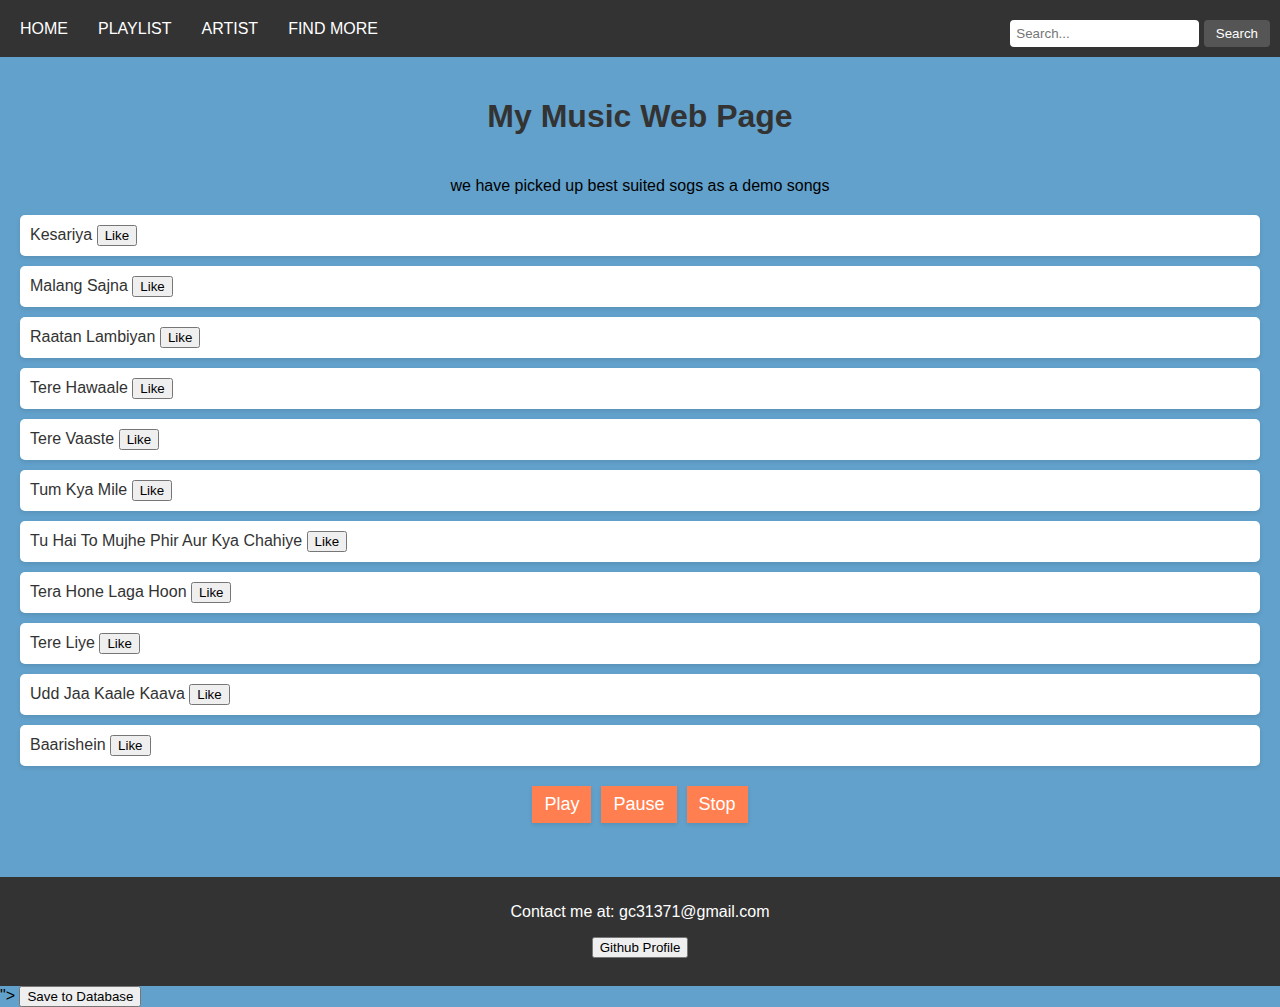
<file: index.html>
<!DOCTYPE html>
<html lang="en">

<head>
    <meta charset="UTF-8">
    <meta http-equiv="X-UA-Compatible" content="IE=edge">
    <meta name="viewport" content="width=device-width, initial-scale=1.0">
    <title>Music | Home</title>
    <link rel="stylesheet" href="m.css">
</head>

<body>
    <header>
                    <nav>
                      <ul>
                        <li><a href="#">HOME</a></li>
                        <li><a href="playlist.html">PLAYLIST</a></li>
                        <li><a href="artist.html">ARTIST</a></li>
                        <li><a href="findmore.html">FIND MORE</a></li>
                      </ul>
                      <form id="search-form">
                        <input type="text" placeholder="Search...">
                        <input type="submit" value="Search">
                      </form>
                    </nav>
                  </header>
                <center>
                  <h1>My Music Web Page</h1>
                  <p> we have picked up best suited sogs as a demo songs  </p>
                </center>
                  <ul class="song-list">
                    <li><a href="#" onclick="playSong('Kesariya(PagalWorld.com.se).mp3')">
                        <span>Kesariya</span>
                        <button class="like-btn" onclick="likeSong(this)">Like</button>
                    </a>
                </li>
                    <li><a href="#" onclick="playSong('Malang Sajna(PagalWorld.com.se).mp3')">
                        <span>Malang Sajna</span>
                        <button class="like-btn" onclick="likeSong(this)">Like</button>
                    </a>
                </li>
                    <li><a href="#" onclick="playSong('Raatan Lambiyan(PagalWorld.com.se).mp3')">
                        <span>Raatan Lambiyan</span>
                        <button class="like-btn" onclick="likeSong(this)">Like</button>
                    </a>
                </li>
                    <li><a href="#"  onclick="playSong('Tere Hawaale(PagalWorld.com.se).mp3')">
                        <span>Tere Hawaale</span>
                        <button class="like-btn" onclick="likeSong(this)">Like</button>
                    </a>
                </li>
                    <li><a href="#"  onclick="playSong('Tere Vaaste(PagalWorld.com.se).mp3')">
                        <span>Tere Vaaste</span>
                        <button class="like-btn" onclick="likeSong(this)">Like</button>
                    </a>
                </li>
                    <li><a href="#"  onclick="playSong('Tum Kya Mile(PagalWorld.com.se).mp3')">
                        <span>Tum Kya Mile</span>
                        <button class="like-btn" onclick="likeSong(this)">Like</button>
                    </a>
                </li>
                <li><a href="#"  onclick="playSong('Tu Hai To Mujhe Phir Aur Kya Chahiye(PagalWorld.com.se).mp3')">
                  <span>Tu Hai To Mujhe Phir Aur Kya Chahiye</span>
                  <button class="like-btn" onclick="likeSong(this)">Like</button>
              </a>
          </li>
          <li><a href="#"  onclick="playSong('Tera Hone Laga Hoon Ajab Prem Ki Ghazab Kahani 128 Kbps.mp3')">
            <span>Tera Hone Laga Hoon</span>
            <button class="like-btn" onclick="likeSong(this)">Like</button>
              </a>
           </li>
           <li><a href="#"  onclick="playSong('Tere Liye.mp3')">
            <span>Tere Liye</span>
            <button class="like-btn" onclick="likeSong(this)">Like</button>
               </a>
            </li>

            <li><a href="#"  onclick="playSong('Udd Jaa Kaale Kaava - Gadar 2.mp3')">
              <span>Udd Jaa Kaale Kaava</span>
              <button class="like-btn" onclick="likeSong(this)">Like</button>
                 </a>
              </li>
              <li><a href="#"  onclick="playSong('Baarishein - Anuv Jain.mp3')">
                <span>Baarishein</span>
                <button class="like-btn" onclick="likeSong(this)">Like</button>
                   </a>
                </li>
              
                  </ul>
                
                  <div id="player">
                    <audio id="audio-player"></audio>
                    <div class="player-controls">
                      <button onclick="play()">Play</button>
                      <button onclick="pause()">Pause</button>
                      <button onclick="stop()">Stop</button>
                    </div>
                  </div>
                <br>
                <br>
                <br>
                  <footer>
                    <p>Contact me at: gc31371@gmail.com</p>
                    <a href="https://github.com/Pranshi123" target="_blank"><button class="btn-header">Github
                        Profile</button></a><br><br>
                  </footer>
                

    <script src="m.js"></script>
    <form action="" method="POST">
      <input type="hidden" name="html_code" value="<?php echo htmlspecialchars(file_get_contents("music-page.php")) ?>">
      <button type="submit">Save to Database</button>
    </form>
</body>

</html>
</file>
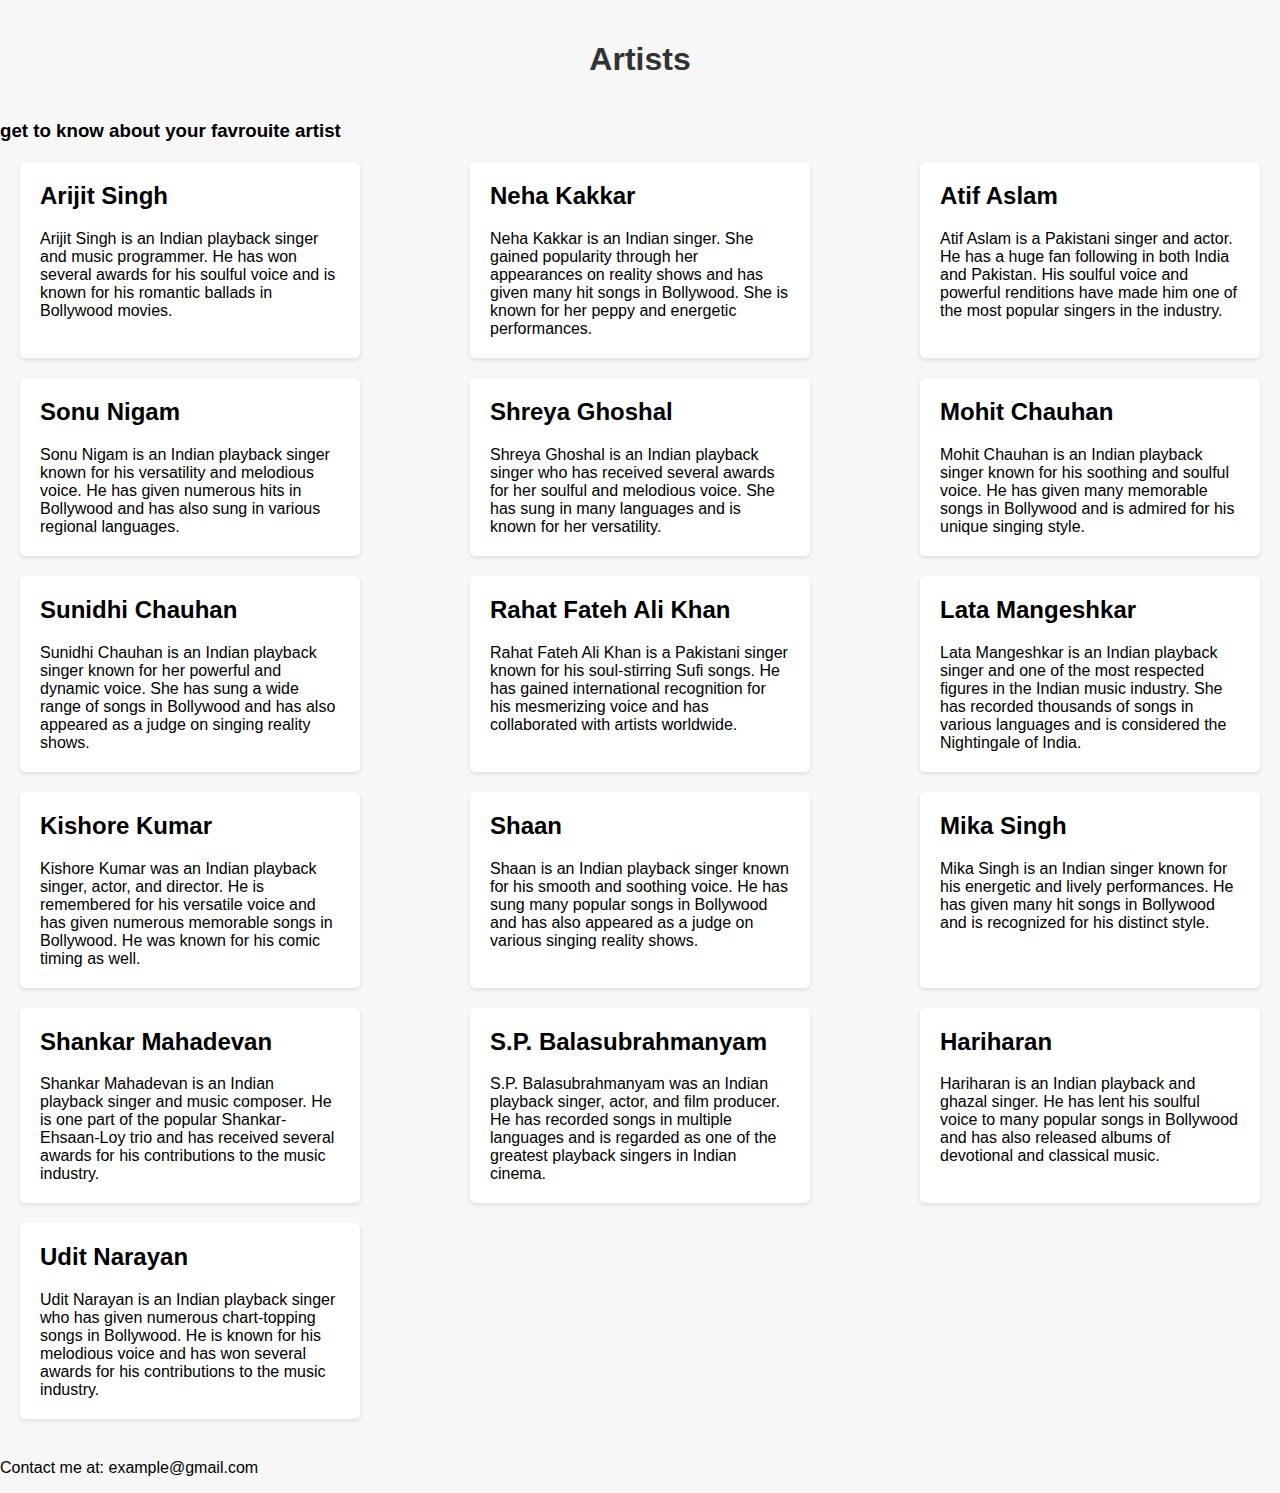
<file: artist.html>
<!DOCTYPE html>
<html>
<head>
  <meta charset="UTF-8">
  <title>Artists</title>
  <style>
    /* CSS styles */
    body {
      font-family: Arial, sans-serif;
      background-color: #f7f7f7;
      margin: 0;
      padding: 0;
    }

    h1 {
      text-align: center;
      padding: 20px;
      color: #333333;
    }

    .artist-container {
      display: flex;
      flex-wrap: wrap;
      justify-content: space-between;
      margin: 20px;
    }

    .artist-card {
      width: 300px;
      padding: 20px;
      background-color: #ffffff;
      border-radius: 5px;
      box-shadow: 0 2px 4px rgba(0, 0, 0, 0.1);
      margin-bottom: 20px;
    }

    .artist-card h2 {
      margin-top: 0;
    }

    .artist-card p {
      margin-bottom: 0;
    }
  </style>
</head>
<body>
  <h1>Artists</h1>
   <h3>get to know about your favrouite artist</h3>
  <div class="artist-container">
    <div class="artist-card">
      <h2>Arijit Singh</h2>
      <p>Arijit Singh is an Indian playback singer and music programmer. He has won several awards for his soulful voice and is known for his romantic ballads in Bollywood movies.</p>
    </div>
    <div class="artist-card">
      <h2>Neha Kakkar</h2>
      <p>Neha Kakkar is an Indian singer. She gained popularity through her appearances on reality shows and has given many hit songs in Bollywood. She is known for her peppy and energetic performances.</p>
    </div>
    <div class="artist-card">
      <h2>Atif Aslam</h2>
      <p>Atif Aslam is a Pakistani singer and actor. He has a huge fan following in both India and Pakistan. His soulful voice and powerful renditions have made him one of the most popular singers in the industry.</p>
    </div>
    <div class="artist-card">
      <h2>Sonu Nigam</h2>
      <p>Sonu Nigam is an Indian playback singer known for his versatility and melodious voice. He has given numerous hits in Bollywood and has also sung in various regional languages.</p>
    </div>
    <div class="artist-card">
      <h2>Shreya Ghoshal</h2>
      <p>Shreya Ghoshal is an Indian playback singer who has received several awards for her soulful and melodious voice. She has sung in many languages and is known for her versatility.</p>
    </div>
    <div class="artist-card">
      <h2>Mohit Chauhan</h2>
      <p>Mohit Chauhan is an Indian playback singer known for his soothing and soulful voice. He has given many memorable songs in Bollywood and is admired for his unique singing style.</p>
    </div>
    <div class="artist-card">
      <h2>Sunidhi Chauhan</h2>
      <p>Sunidhi Chauhan is an Indian playback singer known for her powerful and dynamic voice. She has sung a wide range of songs in Bollywood and has also appeared as a judge on singing reality shows.</p>
    </div>
    <div class="artist-card">
      <h2>Rahat Fateh Ali Khan</h2>
      <p>Rahat Fateh Ali Khan is a Pakistani singer known for his soul-stirring Sufi songs. He has gained international recognition for his mesmerizing voice and has collaborated with artists worldwide.</p>
    </div>
    <div class="artist-card">
      <h2>Lata Mangeshkar</h2>
      <p>Lata Mangeshkar is an Indian playback singer and one of the most respected figures in the Indian music industry. She has recorded thousands of songs in various languages and is considered the Nightingale of India.</p>
    </div>
    <div class="artist-card">
      <h2>Kishore Kumar</h2>
      <p>Kishore Kumar was an Indian playback singer, actor, and director. He is remembered for his versatile voice and has given numerous memorable songs in Bollywood. He was known for his comic timing as well.</p>
    </div>
    <div class="artist-card">
      <h2>Shaan</h2>
      <p>Shaan is an Indian playback singer known for his smooth and soothing voice. He has sung many popular songs in Bollywood and has also appeared as a judge on various singing reality shows.</p>
    </div>
    <div class="artist-card">
      <h2>Mika Singh</h2>
      <p>Mika Singh is an Indian singer known for his energetic and lively performances. He has given many hit songs in Bollywood and is recognized for his distinct style.</p>
    </div>
    <div class="artist-card">
      <h2>Shankar Mahadevan</h2>
      <p>Shankar Mahadevan is an Indian playback singer and music composer. He is one part of the popular Shankar-Ehsaan-Loy trio and has received several awards for his contributions to the music industry.</p>
    </div>
    <div class="artist-card">
      <h2>S.P. Balasubrahmanyam</h2>
      <p>S.P. Balasubrahmanyam was an Indian playback singer, actor, and film producer. He has recorded songs in multiple languages and is regarded as one of the greatest playback singers in Indian cinema.</p>
    </div>
    <div class="artist-card">
      <h2>Hariharan</h2>
      <p>Hariharan is an Indian playback and ghazal singer. He has lent his soulful voice to many popular songs in Bollywood and has also released albums of devotional and classical music.</p>
    </div>
    <div class="artist-card">
      <h2>Udit Narayan</h2>
      <p>Udit Narayan is an Indian playback singer who has given numerous chart-topping songs in Bollywood. He is known for his melodious voice and has won several awards for his contributions to the music industry.</p>
    </div>
  </div>

  <footer>
    <p>Contact me at: example@gmail.com</p>
  </footer>
</body>
</html>
</file>
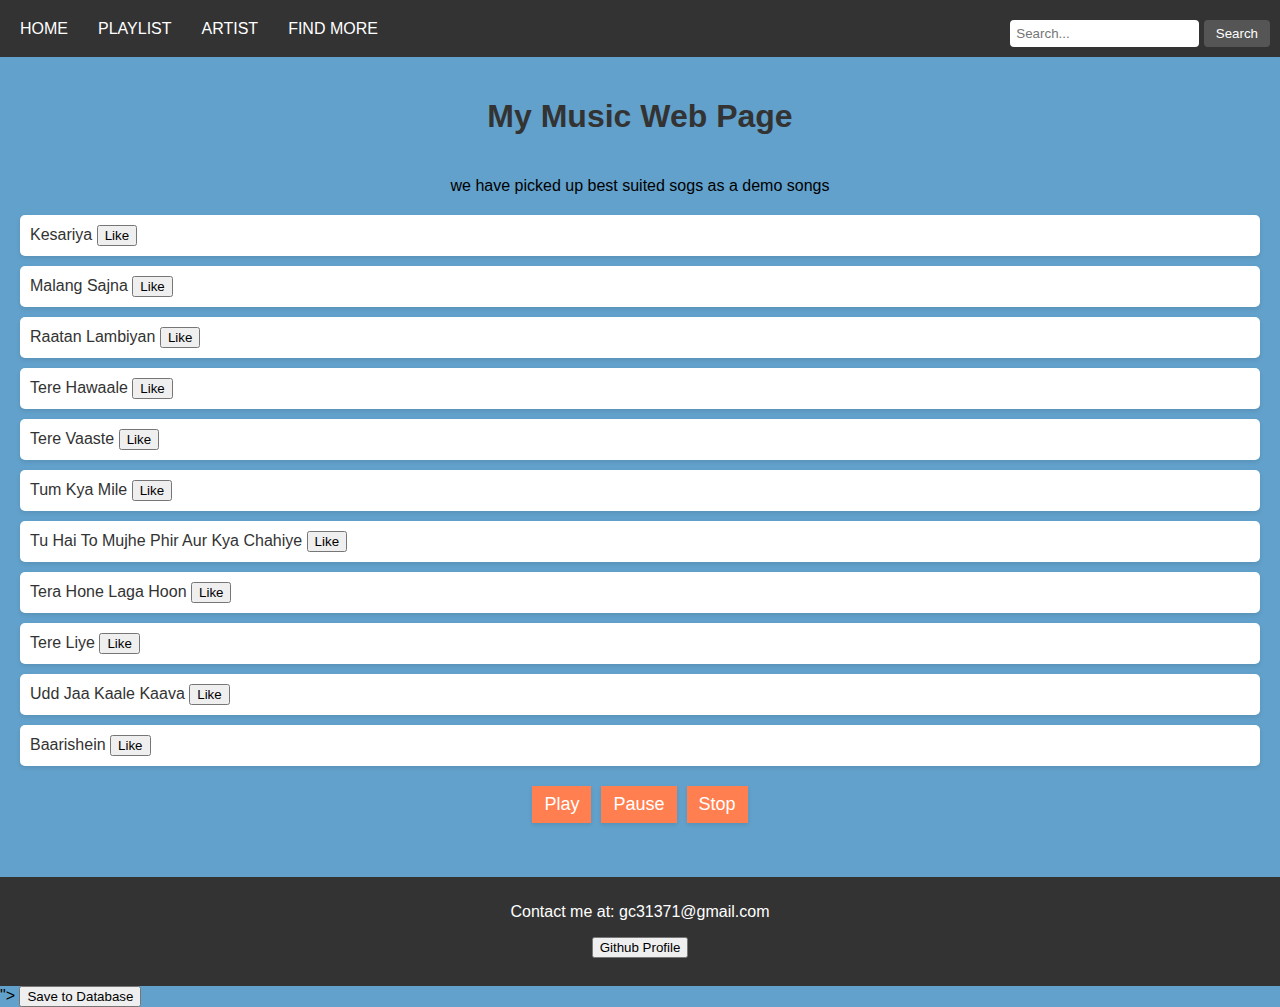
<file: m.html>
<!DOCTYPE html>
<html lang="en">

<head>
    <meta charset="UTF-8">
    <meta http-equiv="X-UA-Compatible" content="IE=edge">
    <meta name="viewport" content="width=device-width, initial-scale=1.0">
    <title>Music | Home</title>
    <link rel="stylesheet" href="m.css">
</head>

<body>
    <header>
                    <nav>
                      <ul>
                        <li><a href="#">HOME</a></li>
                        <li><a href="playlist.html">PLAYLIST</a></li>
                        <li><a href="artist.html">ARTIST</a></li>
                        <li><a href="findmore.html">FIND MORE</a></li>
                      </ul>
                      <form id="search-form">
                        <input type="text" placeholder="Search...">
                        <input type="submit" value="Search">
                      </form>
                    </nav>
                  </header>
                <center>
                  <h1>My Music Web Page</h1>
                  <p> we have picked up best suited sogs as a demo songs  </p>
                </center>
                  <ul class="song-list">
                    <li><a href="#" onclick="playSong('audio/Kesariya(PagalWorld.com.se).mp3')">
                        <span>Kesariya</span>
                        <button class="like-btn" onclick="likeSong(this)">Like</button>
                    </a>
                </li>
                    <li><a href="#" onclick="playSong('audio/Malang Sajna(PagalWorld.com.se).mp3')">
                        <span>Malang Sajna</span>
                        <button class="like-btn" onclick="likeSong(this)">Like</button>
                    </a>
                </li>
                    <li><a href="#" onclick="playSong('audio/Raatan Lambiyan(PagalWorld.com.se).mp3')">
                        <span>Raatan Lambiyan</span>
                        <button class="like-btn" onclick="likeSong(this)">Like</button>
                    </a>
                </li>
                    <li><a href="#"  onclick="playSong('audio/Tere Hawaale(PagalWorld.com.se).mp3')">
                        <span>Tere Hawaale</span>
                        <button class="like-btn" onclick="likeSong(this)">Like</button>
                    </a>
                </li>
                    <li><a href="#"  onclick="playSong('audio/Tere Vaaste(PagalWorld.com.se).mp3')">
                        <span>Tere Vaaste</span>
                        <button class="like-btn" onclick="likeSong(this)">Like</button>
                    </a>
                </li>
                    <li><a href="#"  onclick="playSong('audio/Tum Kya Mile(PagalWorld.com.se).mp3')">
                        <span>Tum Kya Mile</span>
                        <button class="like-btn" onclick="likeSong(this)">Like</button>
                    </a>
                </li>
                <li><a href="#"  onclick="playSong('audio/Tu Hai To Mujhe Phir Aur Kya Chahiye(PagalWorld.com.se).mp3')">
                  <span>Tu Hai To Mujhe Phir Aur Kya Chahiye</span>
                  <button class="like-btn" onclick="likeSong(this)">Like</button>
              </a>
          </li>
          <li><a href="#"  onclick="playSong('music page/audio/Tera Hone Laga Hoon Ajab Prem Ki Ghazab Kahani 128 Kbps.mp3')">
            <span>Tera Hone Laga Hoon</span>
            <button class="like-btn" onclick="likeSong(this)">Like</button>
              </a>
           </li>
           <li><a href="#"  onclick="playSong('audio/02. Tere Liye.mp3')">
            <span>Tere Liye</span>
            <button class="like-btn" onclick="likeSong(this)">Like</button>
               </a>
            </li>

            <li><a href="#"  onclick="playSong('audio/Udd Jaa Kaale Kaava - Gadar 2.mp3')">
              <span>Udd Jaa Kaale Kaava</span>
              <button class="like-btn" onclick="likeSong(this)">Like</button>
                 </a>
              </li>
              <li><a href="#"  onclick="playSong('audio/Baarishein - Anuv Jain.mp3')">
                <span>Baarishein</span>
                <button class="like-btn" onclick="likeSong(this)">Like</button>
                   </a>
                </li>
              
                  </ul>
                
                  <div id="player">
                    <audio id="audio-player"></audio>
                    <div class="player-controls">
                      <button onclick="play()">Play</button>
                      <button onclick="pause()">Pause</button>
                      <button onclick="stop()">Stop</button>
                    </div>
                  </div>
                <br>
                <br>
                <br>
                  <footer>
                    <p>Contact me at: gc31371@gmail.com</p>
                    <a href="https://github.com/Pranshi123" target="_blank"><button class="btn-header">Github
                        Profile</button></a><br><br>
                  </footer>
                

    <script src="m.js"></script>
    <form action="" method="POST">
      <input type="hidden" name="html_code" value="<?php echo htmlspecialchars(file_get_contents("music-page.php")) ?>">
      <button type="submit">Save to Database</button>
    </form>
</body>

</html>
</file>
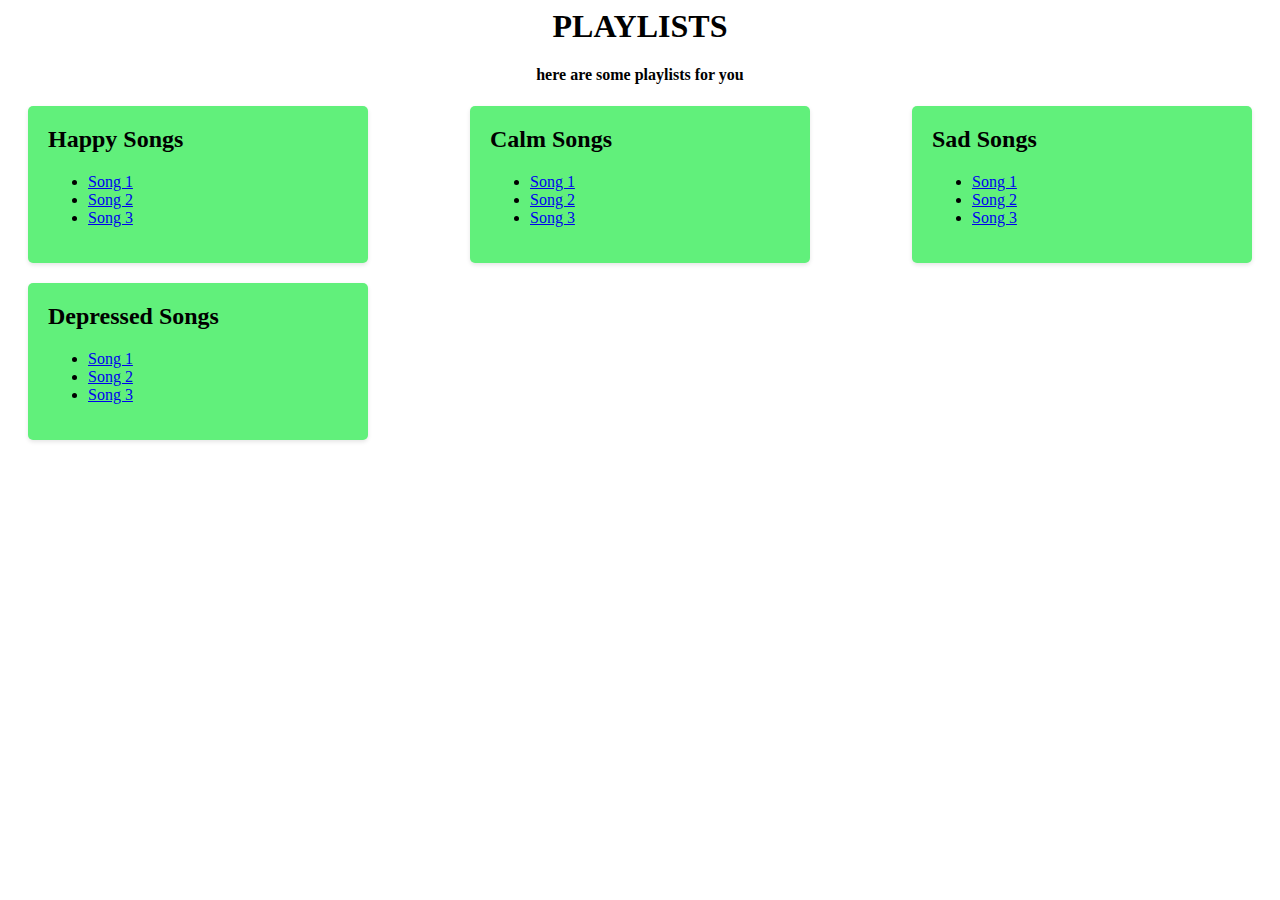
<file: playlist.html>
<html>
<head>
  <meta charset="UTF-8">
  <title>PLAYLIST</title>
  <style>
    /* CSS styles */

    .playlist-container {
      display: flex;
      flex-wrap: wrap;
      justify-content: space-between;
      margin: 20px;
    }

    .playlist-card {
      width: 300px;
      padding: 20px;
      background-color: #61f07b;
      border-radius: 5px;
      box-shadow: 0 2px 4px rgba(0, 0, 0, 0.1);
      margin-bottom: 20px;
      transition: transform 0.3s ease;
    }

    .playlist-card:hover {
      transform: scale(1.05);
    }

    .playlist-card h2 {
      margin-top: 0;
    }

    .playlist-card p {
      margin-bottom: 0;
    }
</style>
</head>
<body>
    <center>
    <h1>PLAYLISTS</h1>
    <h4> here are some playlists for you </h4>
    </center>

<div class="playlist-container">
  <div class="playlist-card">
    <h2>Happy Songs</h2>
    <ul class="song-list">
      <li><a href="#">Song 1</a></li>
      <li><a href="#">Song 2</a></li>
      <li><a href="#">Song 3</a></li>
    </ul>
  </div>
  <div class="playlist-card">
    <h2>Calm Songs</h2>
    <ul class="song-list">
      <li><a href="#">Song 1</a></li>
      <li><a href="#">Song 2</a></li>
      <li><a href="#">Song 3</a></li>
    </ul>
  </div>
  <div class="playlist-card">
    <h2>Sad Songs</h2>
    <ul class="song-list">
      <li><a href="#">Song 1</a></li>
      <li><a href="#">Song 2</a></li>
      <li><a href="#">Song 3</a></li>
    </ul>
  </div>
  <div class="playlist-card">
    <h2>Depressed Songs</h2>
    <ul class="song-list">
      <li><a href="#">Song 1</a></li>
      <li><a href="#">Song 2</a></li>
      <li><a href="#">Song 3</a></li>
    </ul>
  </div>
  <!-- Add more playlist cards as needed -->
</div>
</body>
</html>
</file>
<file: m.css>
body {
    font-family: Arial, sans-serif;
    background-color: #62a1cb;
    margin: 0;
    padding: 0;
  }

  header {
    background-color: #333333;
    color: #ffffff;
    padding: 10px;
  }

  nav {
    display: flex;
    justify-content: space-between;
    align-items: center;
  }

  nav ul {
    list-style-type: none;
    margin: 0;
    padding: 0;
    display: flex;
  }

  nav ul li {
    margin-right: 10px;
  }

  nav ul li a {
    color: #ffffff;
    text-decoration: none;
    padding: 10px;
    transition: background-color 0.3s ease;
  }

  nav ul li a:hover {
    background-color: #555555;
  }

  #search-form {
    text-align: right;
    margin-top: 10px;
  }

  #search-form input[type="text"] {
    padding: 6px;
    border-radius: 4px;
    border: none;
  }

  #search-form input[type="submit"] {
    background-color: #555555;
    color: #ffffff;
    border: none;
    padding: 6px 12px;
    border-radius: 4px;
    cursor: pointer;
  }

  h1 {
    text-align: center;
    padding: 20px;
    color: #333333;
  }

  .song-list {
    list-style-type: none;
    padding: 0;
    margin: 20px;
  }

  .song-list li {
    margin-bottom: 10px;
  }
   
  .liked {
    background-color: #ff6347;
  }

  
  .song-list li a {
    color: #333333;
    text-decoration: none;
    display: block;
    padding: 10px;
    background-color: #ffffff;
    border-radius: 5px;
    transition: background-color 0.3s ease;
    box-shadow: 0 2px 4px rgba(0, 0, 0, 0.1);
  }

  .song-list li a:hover {
    background-color: #dddddd;
  }

  #player {
    text-align: center;
    margin-top: 20px;
  }

  #audio-player {
    display: none;
  }

  .player-controls {
    display: flex;
    justify-content: center;
    align-items: center;
    margin-top: 20px;
  }

  .player-controls button {
    background-color: #ff7f50;
    border: none;
    color: #ffffff;
    font-size: 18px;
    padding: 8px 12px;
    margin: 0 5px;
    cursor: pointer;
    transition: background-color 0.3s ease;
    box-shadow: 0 2px 4px rgba(0, 0, 0, 0.1);
  }

  .player-controls button:hover {
    background-color: #ff6347;
  }

  footer {
    text-align: center;
    background-color: #333333;
    color: #ffffff;
    padding: 10px;
  }
</file>
